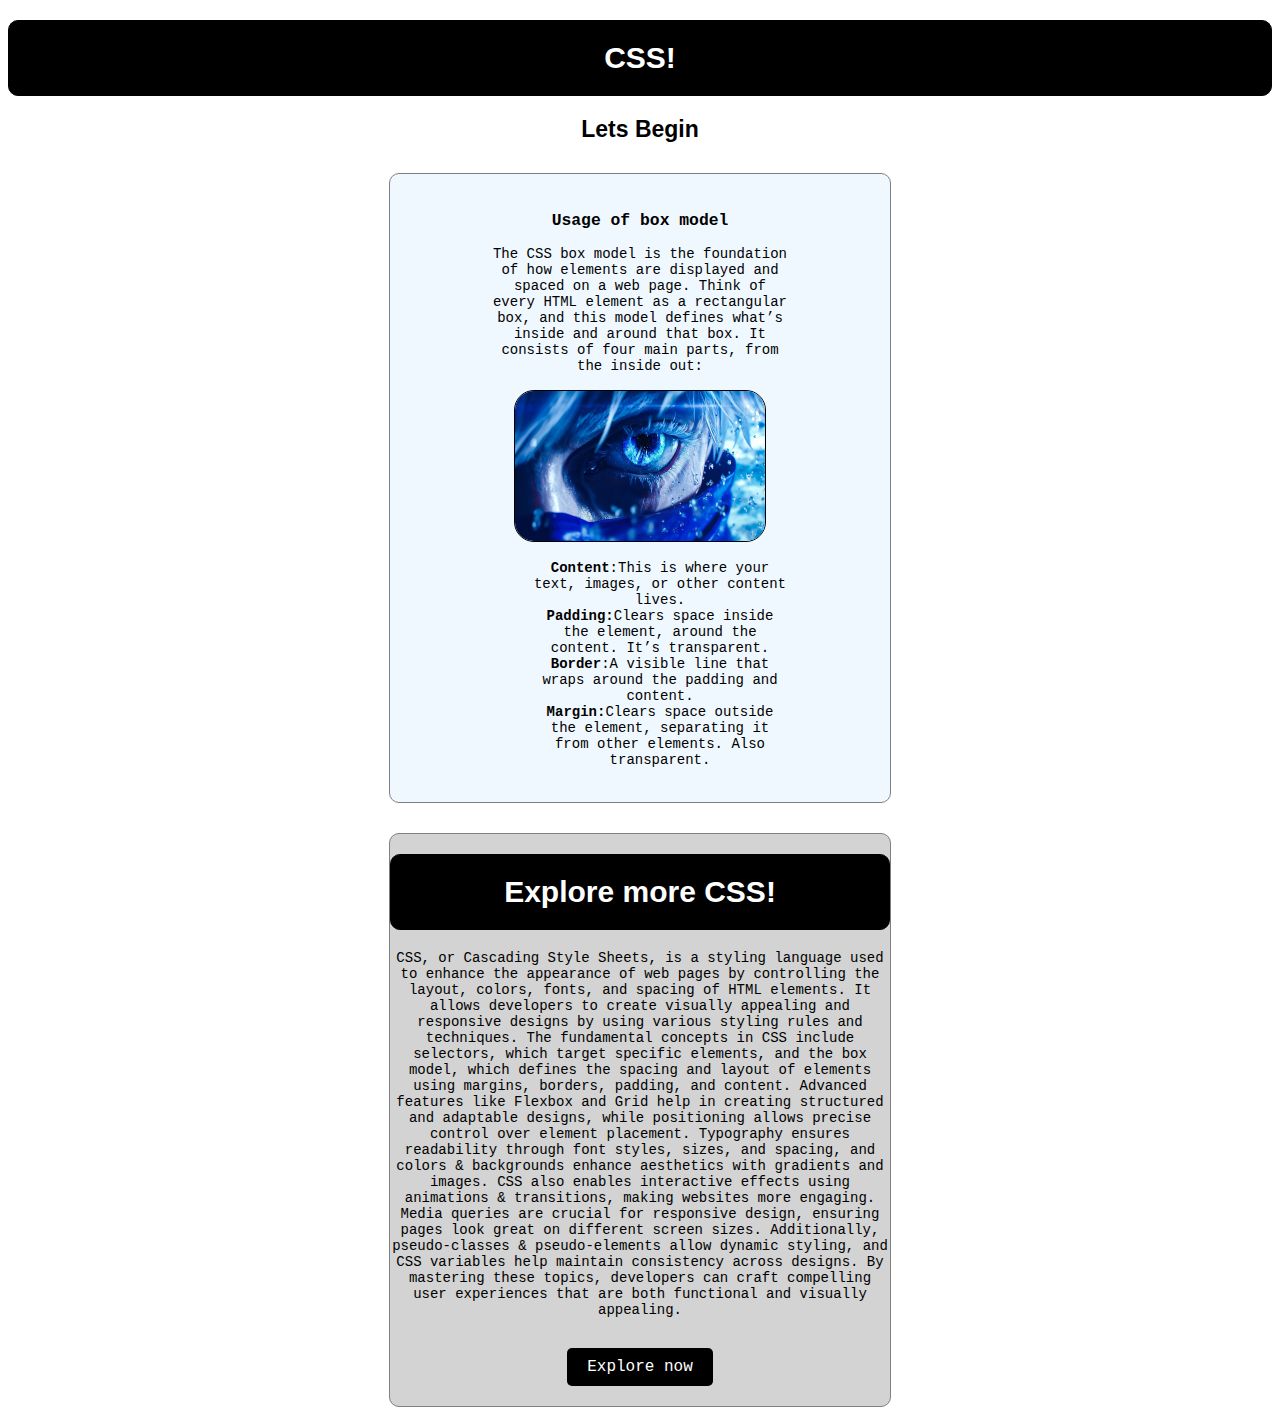
<file: boxmodel1.html>
<!DOCTYPE html>
<html lang="en">

<head>
    <meta charset="UTF-8">
    <meta name="viewport" content="width=<device-width>, initial-scale=1.0">
    <title>Document</title>
    <style>
        h1 {
            color: blueviolet;
            text-align: center;
        }

        h2 {
            color: darkorange;
            text-align: center;
        }
    </style>
    <link rel="stylesheet" href="boxmodel2.css">
</head>

<body>
    <h1>CSS!</h1>
    <h2>Lets Begin</h2>
    <!--
    hehehhehe the one in the body is inline css
    <h1 style="color: red; text-align: center;">Inline CSS</h1>
    <h2 style="color: green; text-align: center;">Inline CSS</h2>
    -->
    <div class="box">
        <h3>Usage of box model</h3>
        <p>The CSS box model is the foundation of how elements are displayed and spaced on a web page. Think of every
            HTML element as a rectangular box, and this model defines what’s inside and around that box. It consists of
            four main parts, from the inside out:
            <br><br>
            <img src="./satoru.jpg" alt="satoru" width="250px" height="150px" style="border: 1px solid black; border-radius: 20px;">
            <br></p>
            <p>
        <ol style="list-style-type: decimal">
            <l><b>Content</b>:This is where your text, images, or other content lives.
            </l><br>
            <l><b>Padding:</b>Clears space inside the element, around the content. It’s transparent.
            </l><br>
            <l><b>Border</b>:A visible line that wraps around the padding and content.
            </l><br>
            <l><b>Margin:</b>Clears space outside the element, separating it from other elements. Also transparent.
            </l><br>
        </ol>
        </p>
    </div>
    <div class="box2">
        <h1>Explore more CSS!</h1>
        <p>
            CSS, or Cascading Style Sheets, is a styling language used to enhance the appearance of web pages by controlling the layout, colors, fonts, and spacing of HTML elements. It allows developers to create visually appealing and responsive designs by using various styling rules and techniques. The fundamental concepts in CSS include selectors, which target specific elements, and the box model, which defines the spacing and layout of elements using margins, borders, padding, and content. Advanced features like Flexbox and Grid help in creating structured and adaptable designs, while positioning allows precise control over element placement. Typography ensures readability through font styles, sizes, and spacing, and colors & backgrounds enhance aesthetics with gradients and images. CSS also enables interactive effects using animations & transitions, making websites more engaging. Media queries are crucial for responsive design, ensuring pages look great on different screen sizes. Additionally, pseudo-classes & pseudo-elements allow dynamic styling, and CSS variables help maintain consistency across designs. By mastering these topics, developers can craft compelling user experiences that are both functional and visually appealing.
            <br><br>
        </p>
        <button class="btn">Explore now</button>
    </div>
</body>

</html>
</file>
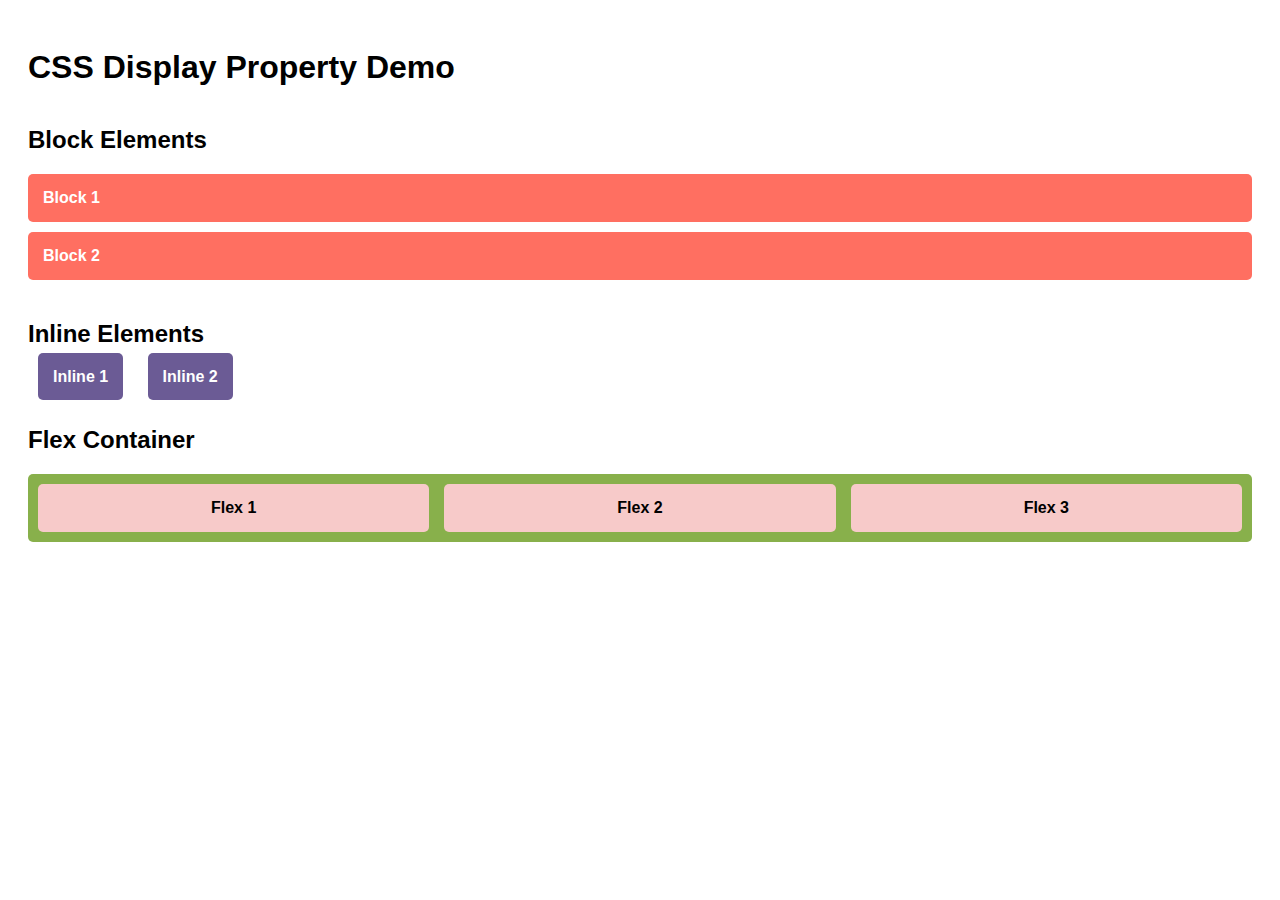
<file: displayproperty.html>
<!DOCTYPE html>
<html lang="en">
<head>
  <meta charset="UTF-8">
  <title>CSS Display Comparison</title>
  <link rel="stylesheet" href="displayproperty.css">
</head>
<body>
  <h1>CSS Display Property Demo</h1>

  <section>
    <h2>Block Elements</h2>
    <div class="block box">Block 1</div>
    <div class="block box">Block 2</div>
  </section>

  <section>
    <h2>Inline Elements</h2>
    <span class="inline box">Inline 1</span>
    <span class="inline box">Inline 2</span>
  </section>

  <section>
    <h2>Flex Container</h2>
    <div class="flex-container">
      <div class="box">Flex 1</div>
      <div class="box">Flex 2</div>
      <div class="box">Flex 3</div>
    </div>
  </section>
</body>
</html>
</file>
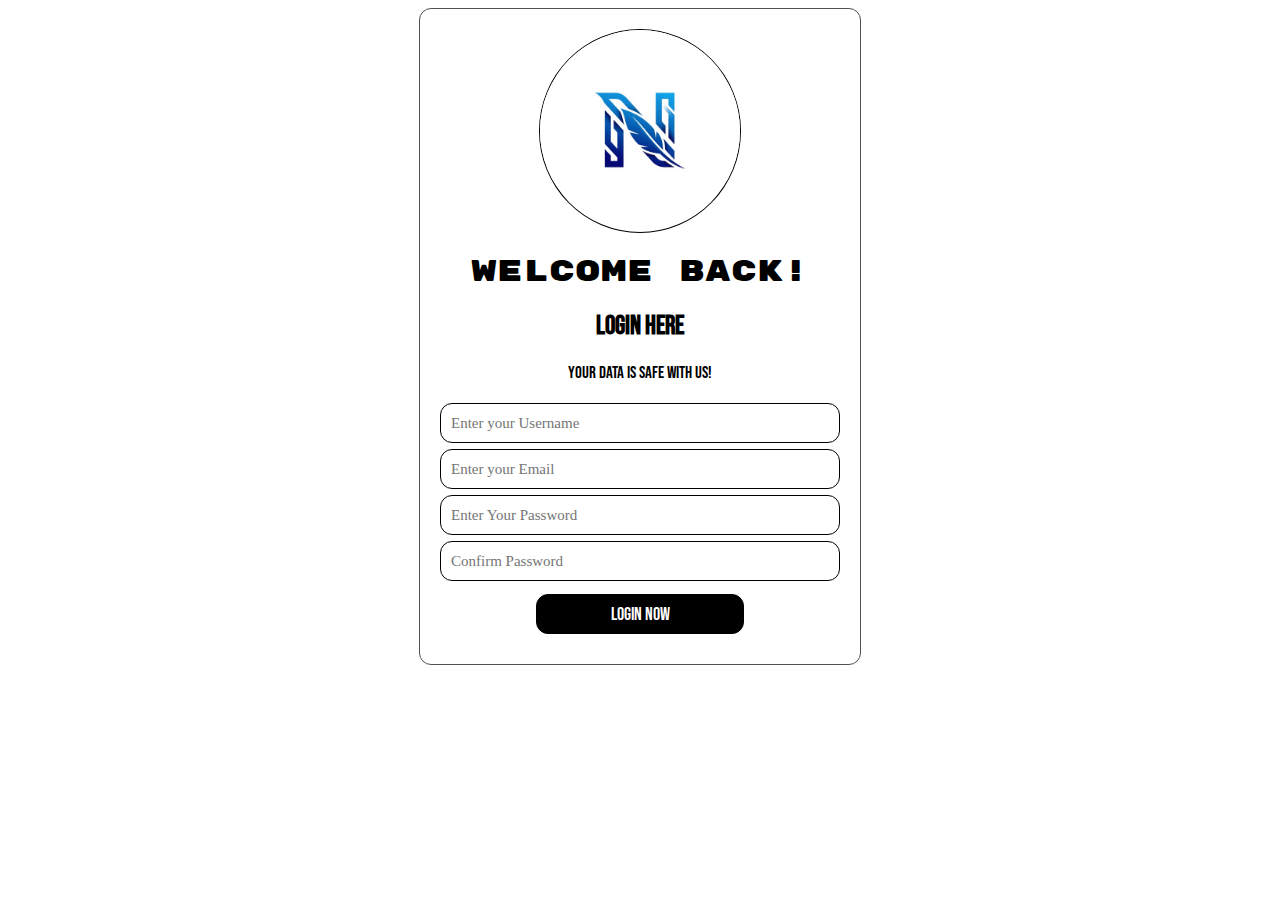
<file: loginpage.html>
<!DOCTYPE html>
<html lang="en">
<head>
    <meta charset="UTF-8">
    <meta name="viewport" content="width=device-width, initial-scale=1.0">
    <title>login page</title>
</head>
<body>
    <link rel="stylesheet" href="loginpage.css">
    <div class="login">
    <img src="./n.png" height="100" width="100" alt="logo" class="logo">

    <h1>WELCOME BACK!</h1>
    
    <h2>Login Here</h2>
    <p>Your data is safe with us!</p>
    <input type="text" placeholder="Enter your Username" class="input">
    <input type="email" placeholder="Enter your Email" class="input">
    <input type="password" placeholder="Enter Your Password" class="input">
    <input type="password" placeholder="Confirm Password" class="input">
    <button class="login-btn">Login Now</button>

    </div>
</body>
</html>
</file>
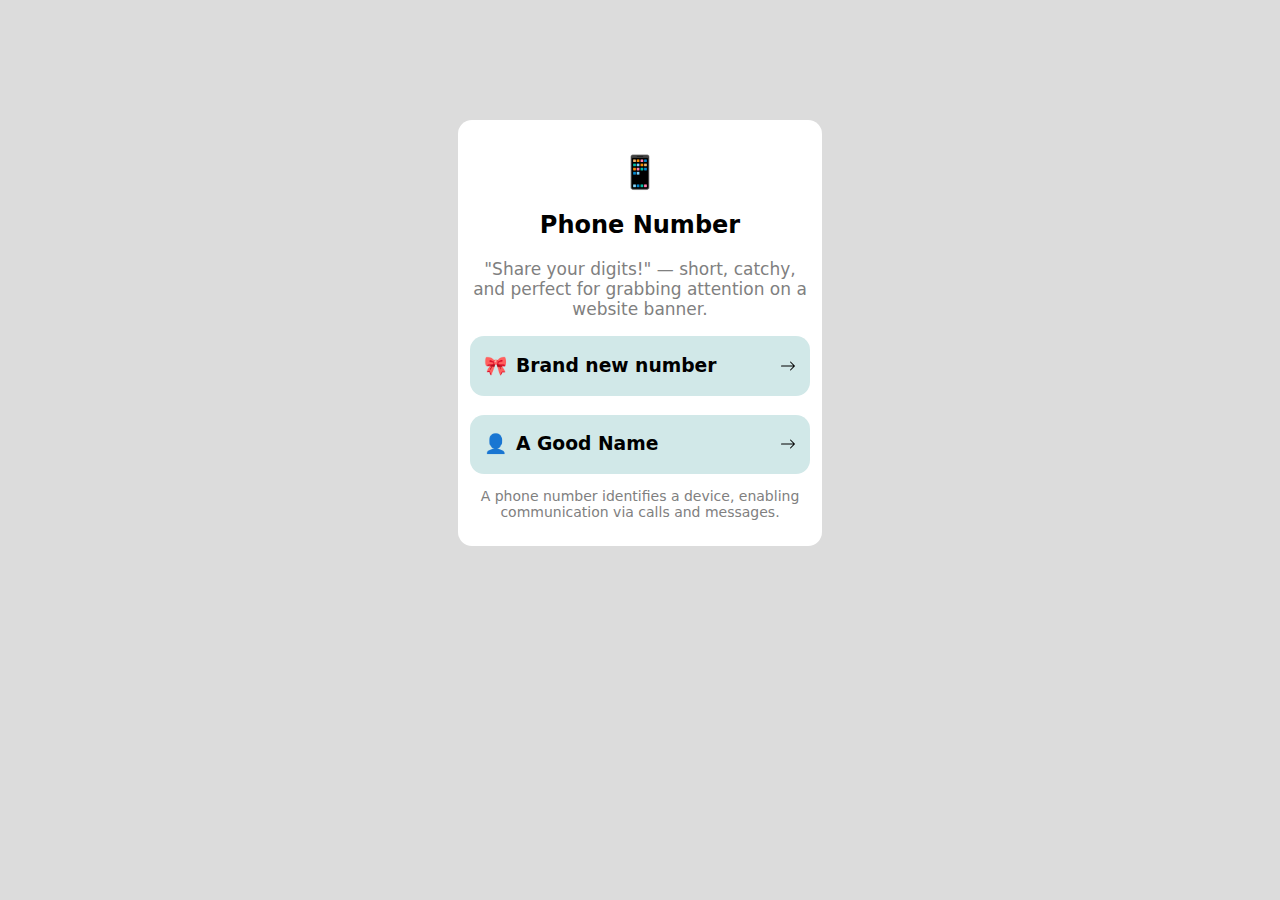
<file: usingemoji.html>
<!DOCTYPE html>
<html lang="en">

<head>
    <meta charset="UTF-8">
    <meta name="viewport" content="width=device-width, initial-scale=1.0">
    <title>Document</title>
</head>

<body>
    <link rel="stylesheet" href="usingemoji.css">

    <div class="box">
        <h1 class="emoji">📱</h1>
        <h2>Phone Number</h2>
        <p class="big">"Share your digits!" — short, catchy, and perfect for grabbing attention on a website banner.</p>
        

        <div class="opt1">

            <div class="optflex">
                <h3>🎀</h3>
                <h3>Brand new number</h3>
            </div>

            <svg xmlns="http://www.w3.org/2000/svg" width="16" height="16" fill="currentColor" class="bi bi-arrow-right"
                viewBox="0 0 16 16">
                <path fill-rule="evenodd"
                    d="M1 8a.5.5 0 0 1 .5-.5h11.793l-3.147-3.146a.5.5 0 0 1 .708-.708l4 4a.5.5 0 0 1 0 .708l-4 4a.5.5 0 0 1-.708-.708L13.293 8.5H1.5A.5.5 0 0 1 1 8" />
            </svg>
        </div>
        <br>
        <div class="opt2">
            <div class="opt2flex">
                <h3>👤</h3>
                <h3>A Good Name</h3>
                
            </div>
            <svg xmlns="http://www.w3.org/2000/svg" width="16" height="16" fill="currentColor"
                    class="bi bi-arrow-right" viewBox="0 0 16 16">
                    <path fill-rule="evenodd"
                        d="M1 8a.5.5 0 0 1 .5-.5h11.793l-3.147-3.146a.5.5 0 0 1 .708-.708l4 4a.5.5 0 0 1 0 .708l-4 4a.5.5 0 0 1-.708-.708L13.293 8.5H1.5A.5.5 0 0 1 1 8" />
                </svg>
        </div>
        

        <p class="small">A phone number identifies a device, enabling communication via calls and messages.

        </p>
    </div>



</body>

</html>
</file>
<file: boxmodel2.css>
h1{ border:1px solid black;
    padding: 20px;
    border-radius: 10px;
    background-color: black;
    color:white;
    text-align:centre;
    font-family: 'Arial', sans-serif;
    font-size:30px;
    font-weight: bold;
    font-display: swap;
    font-variant-emoji: small-caps;
}
h2{ 
    color:black;
    text-align:centre;
    font-family:'Gill Sans', 'Gill Sans MT', Calibri, 'Trebuchet MS', sans-serif;
    font-size: 23px;
}
/*boxmodel
border= thickness, style, color
padding = need space between border and content
background-color = color of the box 
margin= need space outside */
.box{ 
    border: 1px solid gray;
    padding: 20px 100px;
    background-color: aliceblue;
    font-family:'Courier New', Courier, monospace;
    font-size: 14px; 
    list-style-type: none;
    width:300px;
    margin: 30px auto;   
    border-radius:10px;
    text-align:center;
}
.box2{ 
    border: 1px solid gray;
    padding: 220 px 100px;
    background-color: lightgray;
    font-family:'Courier New', Courier, monospace;
    font-size: 14px; 
    list-style-type: none;
    width:500px;
    margin: 20px auto;   
    border-radius:10px;
    text-align:center;
}
.btn{
    background-color: black;
    color: white;
    padding: 10px 20px;
    border: none;
    border-radius: 5px;
    cursor: pointer;
    font-family:'Courier New', Courier, monospace;
    font-size: 16px; 
    margin-bottom: 20px;
}
.centre{
    text-align: center;
}
</file>
<file: displayproperty.css>
/* display properties
block => does not allow other elements to be on the same line.
         allow to have a width and height.
         example: div, p, h1, h2, h3, h4, h5, h6

inline => allows other elements to be on the same line
            does not allow to have a width and height.
            example: span, a, img, strong, em

inline-block => allows other elements to be on the same line but behaves like a block element
            allows to have a width and height.
            example: button, input, select, textarea, img


flex => allows elements to be arranged in a flexible layout
      
grid => allows elements to be arranged in a grid layout
table => allows elements to be arranged in a table layout   

*/
body {
  font-family: sans-serif;
  padding: 20px;
}

h2 {
  margin-top: 40px;
}

.box {
  padding: 15px;
  color: white;
  font-weight: bold;
  border-radius: 5px;
}

.block {
  display: block;
  background-color: #ff6f61;
  margin: 10px 0;
}

.inline {
  display: inline;
  background-color: #6b5b95;
  margin: 0 10px;
}

.flex-container {
  display: flex;
  gap: 15px;
  margin-top: 10px;
  background-color: #88b04b;
  padding: 10px;
  border-radius: 5px;
}

.flex-container .box {
  background-color: #f7cac9;
  color: black;
  flex: 1;
  text-align: center;
}
</file>
<file: loginpage.css>
@import url('https://fonts.googleapis.com/css2?family=Bebas+Neue&display=swap');
@import url('https://fonts.googleapis.com/css2?family=Bebas+Neue&family=Rubik+Mono+One&display=swap');
.login{
    width: 400px;
    margin: auto;
    border: 1px solid rgb(85, 79, 79);
    border-radius: 12px;
    padding: 20px;
    font-family: "Bebas Neue", sans-serif;
    text-align: center;
    font-size: 17px;
}
h1{
    text-align: center;
    color: black;
    font-size: 30px;
    margin-bottom: 20px;
    font-family:"Rubik Mono One", monospace;
    font-weight: 400;
    font-style: normal;
}
.input{
    width: 100%;
    height: 40px;
    border-radius: 12px;
    border: 1px solid black;
    padding-left: 10px;
    margin:3px auto;
    font-size: 15px;
    box-sizing: border-box;
    font-family:'Gill Sans', 'Gill Sans MT', Calibrf;
}
.login-btn{
    width: 52%;
    height: 40px;
    padding: auto;

    border-radius: 12px;
    border: 1px solid black;
    background-color: black;
    color: white;
    font-size: 18px;
    margin: 10px ;
    cursor: pointer;
    font-family: "Bebas Neue", sans-serif;;
}
.logo{
    width: 200px;
    height: 200px;
    border-radius: 50%;
    margin: auto;
    display: block;
    padding-bottom:2px;
    border : 1px solid black;
}
</file>
<file: usingemoji.css>
body{
    background-color: gainsboro;
    font-family:system-ui, -apple-system, BlinkMacSystemFont, 'Segoe UI', Roboto, Oxygen, Ubuntu, Cantarell, 'Open Sans', 'Helvetica Neue', sans-serif;

}
.opt1{
    display: flex;
    justify-content: space-between;
    align-items: center;
    background-color: rgb(209, 232, 232);
    border-radius: 14px;
    margin: 0 auto;
    padding: 0 14px;
    
}
.opt2{
      display: flex;
    justify-content: space-between;
    align-items: center;
    background-color: rgb(209, 232, 232);
    border-radius: 14px;
    margin: 0 auto;
    padding: 0 14px;
  
}
.optflex{
    display: flex;
    gap: 9px;

}
.opt2flex{
    display: flex;
    gap: 9px;

}



.box{
    text-align: center;
    width: 340px;
    background-color: white;
    padding: 12px;
    margin: 120px auto;
    border-radius: 14px;
}
.emoji{
    text-align: center;
    margin-bottom: 0;
    
}
.small{
    font-size: 14px;
    color: gray;

}
.big{
    font-size: 17px;
    color: gray;

}
</file>
